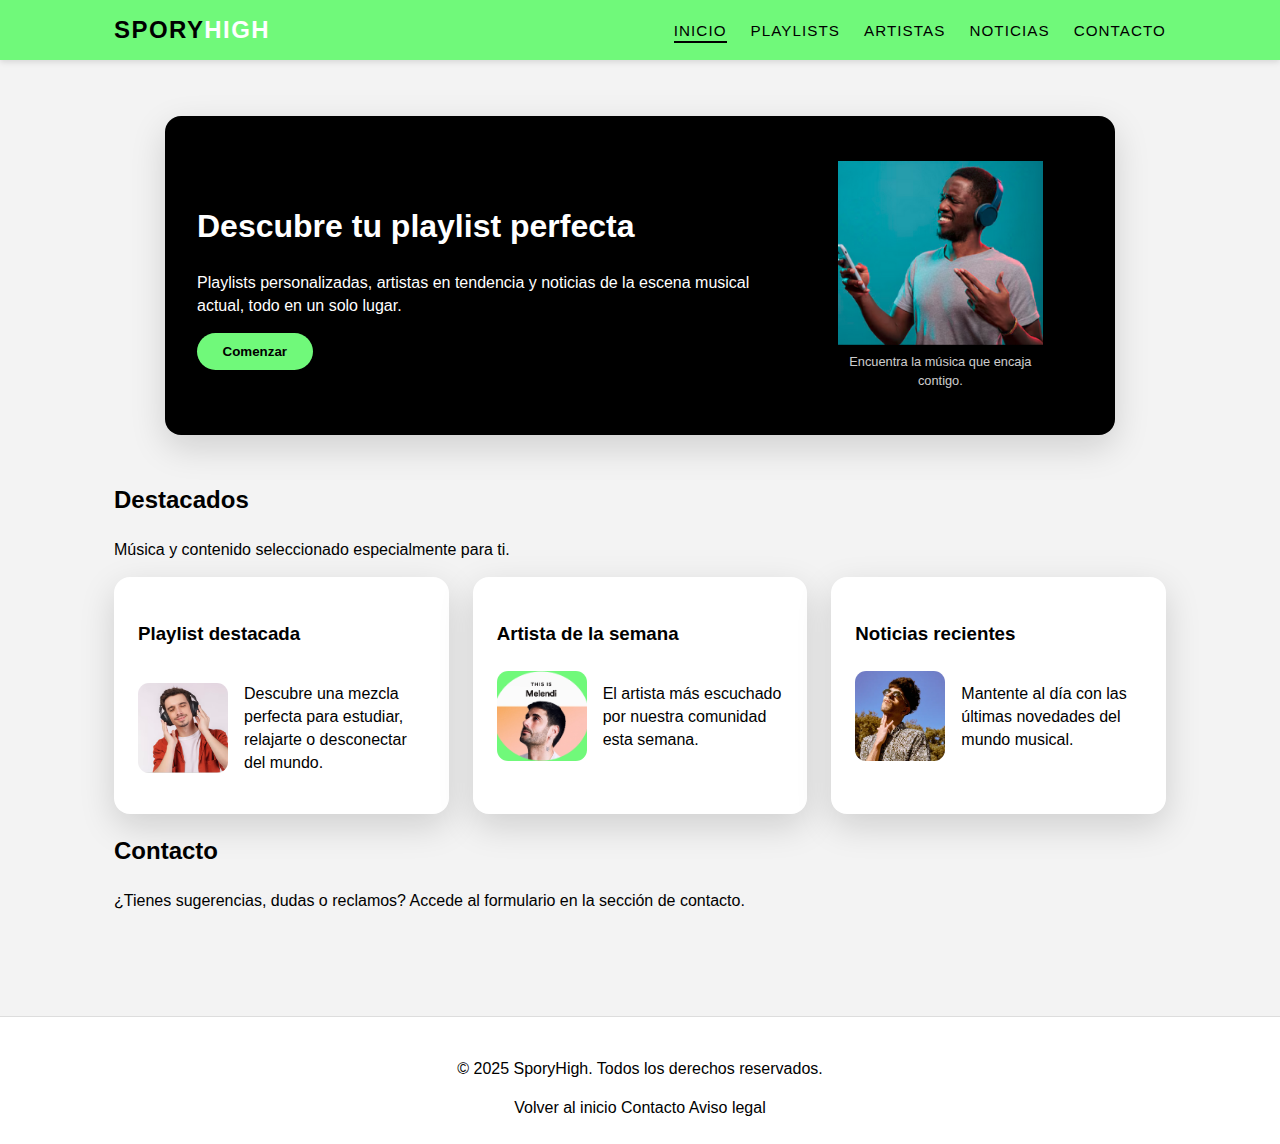
<file: index.html>
<!DOCTYPE html>
<html lang="es">
<head>
    <meta charset="UTF-8">
    <meta name="viewport" content="width=device-width, initial-scale=1.0">
    <title>SporyHigh - Plataforma musical</title>
    <link rel="stylesheet" href="css/styles.css">
</head>
<body>

    <!-- CABECERA -->
    <header class="site-header">
        <div class="header-inner">

            <a href="index.html" class="logo" aria-label="Volver al inicio">
                <span class="logo-main">SPORY</span><span class="logo-highlight">HIGH</span>
            </a>

            <!-- BOTÓN HAMBURGUESA -->
            <button class="nav-toggle" aria-label="Abrir menú">
                <span></span>
                <span></span>
                <span></span>
            </button>

            <nav class="main-nav" aria-label="Navegación principal">
                <ul>
                    <li><a href="index.html" class="active">Inicio</a></li>
                    <li><a href="playlists.html">Playlists</a></li>
                    <li><a href="artistas.html">Artistas</a></li>
                    <li><a href="noticias.html">Noticias</a></li>
                    <li><a href="contacto.html">Contacto</a></li>
                </ul>
            </nav>

        </div>
    </header>

    <!-- CONTENIDO PRINCIPAL -->
    <main id="inicio" class="page">

        <!-- HERO PRINCIPAL -->
        <section class="hero">
            <div class="hero-card">
                <div class="hero-text">
                    <h1>Descubre tu playlist perfecta</h1>
                    <p>
                        Playlists personalizadas, artistas en tendencia y noticias de la escena musical actual,
                        todo en un solo lugar.
                    </p>
                    <button class="btn btn-primary" onclick="location.href='playlists.html'">Comenzar</button>
                </div>

                <figure class="hero-media">
                    <img src="img/persona-auriculares.png" alt="Imagen persona escuchando música con auriculares">
                    <figcaption>Encuentra la música que encaja contigo.</figcaption>
                </figure>
            </div>
        </section>

        <!-- SECCIÓN DESTACADOS -->
        <section class="section-featured">
            <header class="section-header">
                <h2>Destacados</h2>
                <p>Música y contenido seleccionado especialmente para ti.</p>
            </header>

            <div class="featured-grid">

                <article class="featured-card">
                    <h3>Playlist destacada</h3>
                    <div class="featured-content">
                        <img src="img/relajante.png" alt="Imagen playlist Relajante">
                        <p>Descubre una mezcla perfecta para estudiar, relajarte o desconectar del mundo.</p>
                    </div>
                </article>

                <article class="featured-card">
                    <h3>Artista de la semana</h3>
                    <div class="featured-content">
                        <img src="img/melendi.png" alt="Imagen de Melendi">
                        <p>El artista más escuchado por nuestra comunidad esta semana.</p>
                    </div>
                </article>

                <article class="featured-card">
                    <h3>Noticias recientes</h3>
                    <div class="featured-content">
                        <img src="img/bejo.webp" alt="Imagen de noticia sobre Bejo">
                        <p>Mantente al día con las últimas novedades del mundo musical.</p>
                    </div>
                </article>

            </div>
        </section>

        <!-- SECCIÓN CONTACTO -->
        <section id="contacto" class="section section-contact">
            <header class="section-header">
                <h2>Contacto</h2>
                <p>¿Tienes sugerencias, dudas o reclamos? Accede al formulario en la sección de contacto.</p>
            </header>
        </section>

    </main>

    <!-- PIE DE PÁGINA -->
    <footer class="site-footer">
        <p>&copy; 2025 SporyHigh. Todos los derechos reservados.</p>
        <nav class="footer-nav" aria-label="Navegación del pie de página">
            <a href="#inicio">Volver al inicio</a>
            <a href="contacto.html">Contacto</a>
            <a href="#legal" aria-disabled="true">Aviso legal</a>
        </nav>
    </footer>

    <script>
        document.querySelector(".nav-toggle").addEventListener("click", () => {
            document.querySelector(".main-nav").classList.toggle("nav-open");
            document.querySelector(".nav-toggle").classList.toggle("open");
        });
    </script>

</body>
</html>
</file>
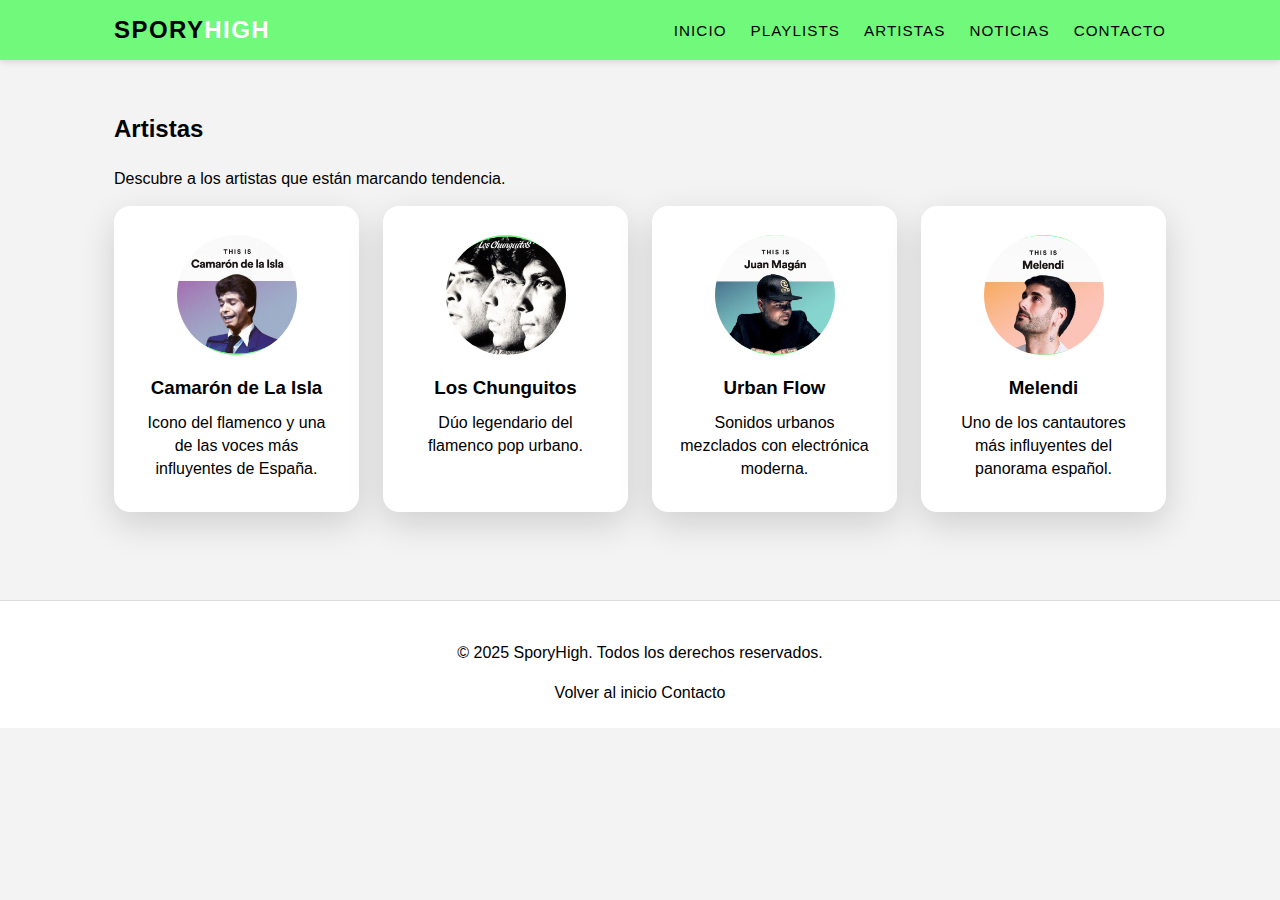
<file: artistas.html>
<!DOCTYPE html>
<html lang="es">
<head>
    <meta charset="UTF-8">
    <meta name="viewport" content="width=device-width, initial-scale=1.0">
    <title>Artistas – SporyHigh</title>
    <link rel="stylesheet" href="css/styles.css">
</head>
<body>

    <!-- cabecera -->
    <header class="site-header">
    <div class="header-inner">

        <a href="index.html" class="logo" aria-label="Volver al inicio">
            <span class="logo-main">SPORY</span><span class="logo-highlight">HIGH</span>
        </a>

        <!--menu hamburguesa -->
        <button class="nav-toggle" aria-label="Abrir menú">
            <span></span>
            <span></span>
            <span></span>
        </button>

        <nav class="main-nav" aria-label="Navegación principal">
            <ul>
                <li><a href="index.html">Inicio</a></li>
                <li><a href="playlists.html">Playlists</a></li>
                <li><a href="artistas.html">Artistas</a></li>
                <li><a href="noticias.html">Noticias</a></li>
                <li><a href="contacto.html">Contacto</a></li>
            </ul>
        </nav>

    </div>
</header>
    
    <main class="page">
        
        <header class="section-header">
            <h2>Artistas</h2>
            <p>Descubre a los artistas que están marcando tendencia.</p>
        </header>

        <!-- grid artistas -->
        <section class="artists-full-grid">

            <article class="artist-card-large">
                <img src="img/camaron.png" alt="Camaron de La Isla">
                <h3>Camarón de La Isla</h3>
                <p>Icono del flamenco y una de las voces más influyentes de España.</p>
            </article>

            <article class="artist-card-large">
                <img src="img/chunguitos.png" alt="Los Chunguitos">
                <h3>Los Chunguitos</h3>
                <p>Dúo legendario del flamenco pop urbano.</p>
            </article>

            <article class="artist-card-large">
                <img src="img/juanmagan.png" alt="Juan Magan">
                <h3>Urban Flow</h3>
                <p>Sonidos urbanos mezclados con electrónica moderna.</p>
            </article>

            <article class="artist-card-large">
                <img src="img/melendi.png" alt="Melendi">
                <h3>Melendi</h3>
                <p>Uno de los cantautores más influyentes del panorama español.</p>
            </article>            
        </section>

    </main>

    <footer class="site-footer">
        <p>&copy; 2025 SporyHigh. Todos los derechos reservados.</p>
        <nav class="footer-nav">
            <a href="index.html">Volver al inicio</a>
            <a href="contacto.html">Contacto</a>
        </nav>
    </footer>

    <script>
    document.querySelector(".nav-toggle").addEventListener("click", () => {
    document.querySelector(".main-nav").classList.toggle("nav-open");
    document.querySelector(".nav-toggle").classList.toggle("open");
    });
    </script>

</body>
</html>
</file>
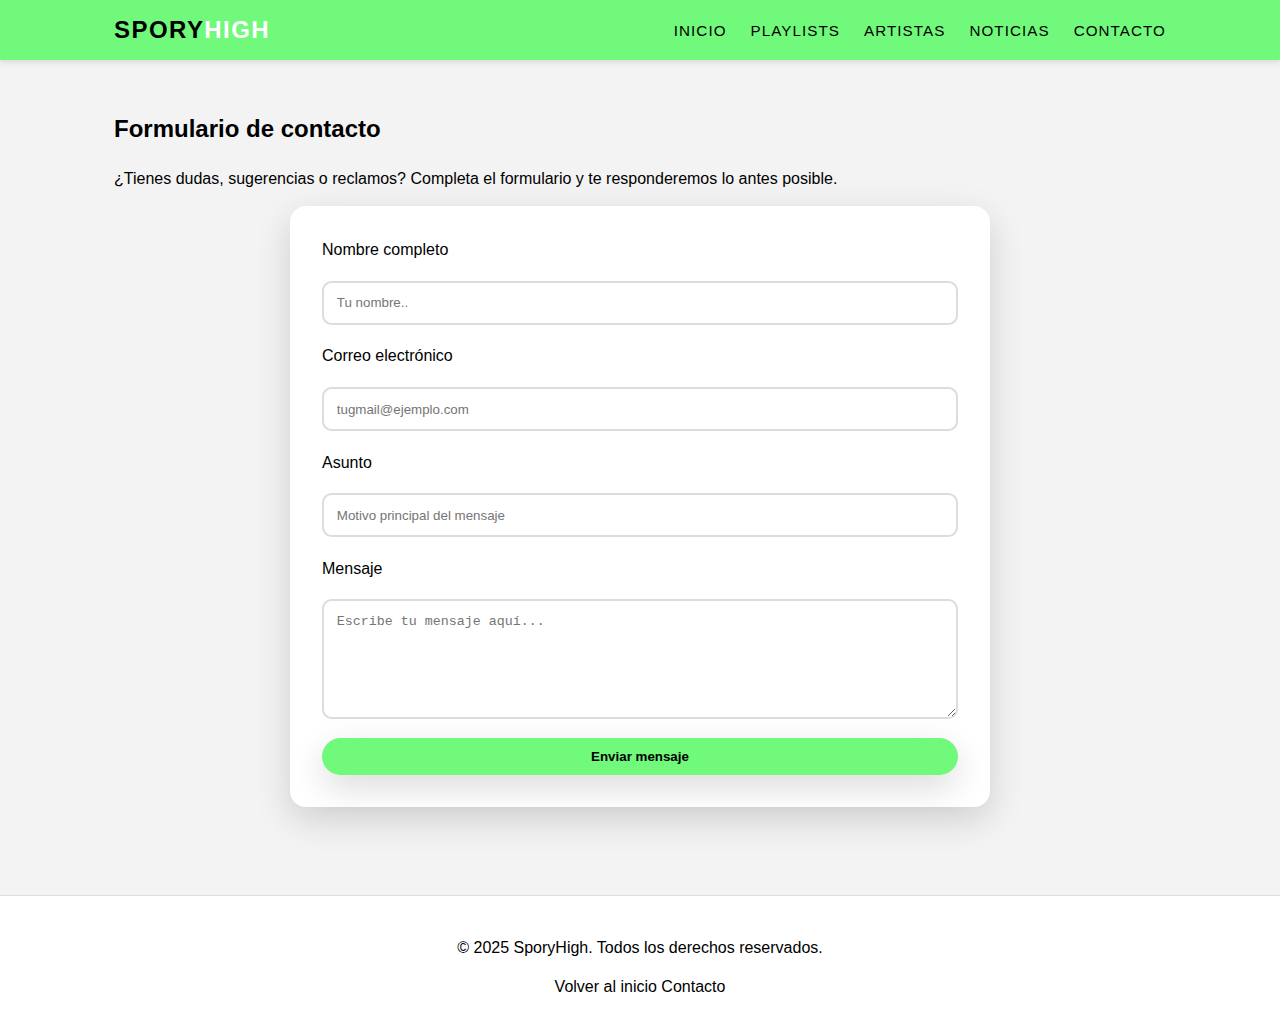
<file: contacto.html>
<!DOCTYPE html>
<html lang="es">
<head>
    <meta charset="UTF-8">
    <meta name="viewport" content="width=device-width, initial-scale=1.0">
    <title>Contacto – SporyHigh</title>
    <link rel="stylesheet" href="css/styles.css">
</head>

<body>

    <!-- CABECERA -->
    <header class="site-header">
    <div class="header-inner">

        <a href="index.html" class="logo" aria-label="Volver al inicio">
        <span class="logo-main">SPORY</span><span class="logo-highlight">HIGH</span>
        </a>
        
        <button class="nav-toggle" aria-label="Abrir menú">
            <span></span>
            <span></span>
            <span></span>
        </button>

        <nav class="main-nav" aria-label="Navegación principal">
            <ul>
                <li><a href="index.html">Inicio</a></li>
                <li><a href="playlists.html">Playlists</a></li>
                <li><a href="artistas.html">Artistas</a></li>
                <li><a href="noticias.html">Noticias</a></li>
                <li><a href="contacto.html">Contacto</a></li>
            </ul>
        </nav>

    </div>
</header>

    <!-- CONTENIDO -->
    <main class="page">

        <section class="section-contact-form">

            <header class="section-header">
                <h2>Formulario de contacto</h2>
                <p>¿Tienes dudas, sugerencias o reclamos? Completa el formulario y te responderemos lo antes posible.</p>
            </header>

            <div class="contact-card">
                <form action="#" method="POST" class="contact-form">

                    <label for="nombre">Nombre completo</label>
                    <input type="text" id="nombre" name="nombre" required placeholder="Tu nombre..">

                    <label for="email">Correo electrónico</label>
                    <input type="email" id="email" name="email" required placeholder="tugmail@ejemplo.com">

                    <label for="asunto">Asunto</label>
                    <input type="text" id="asunto" name="asunto" required placeholder="Motivo principal del mensaje">

                    <label for="mensaje">Mensaje</label>
                    <textarea id="mensaje" name="mensaje" rows="6" required placeholder="Escribe tu mensaje aquí..."></textarea>

                    <button type="submit" class="btn btn-primary">Enviar mensaje</button>
                </form>
            </div>

        </section>

    </main>

    <!-- FOOTER -->
    <footer class="site-footer">
        <p>&copy; 2025 SporyHigh. Todos los derechos reservados.</p>

        <nav class="footer-nav">
            <a href="index.html#inicio">Volver al inicio</a>
            <a href="contacto.html">Contacto</a>
        </nav>
    </footer>

    <script>
    document.querySelector(".nav-toggle").addEventListener("click", () => {
    document.querySelector(".main-nav").classList.toggle("nav-open");
    document.querySelector(".nav-toggle").classList.toggle("open");
    });
    </script>

</body>
</html>
</file>
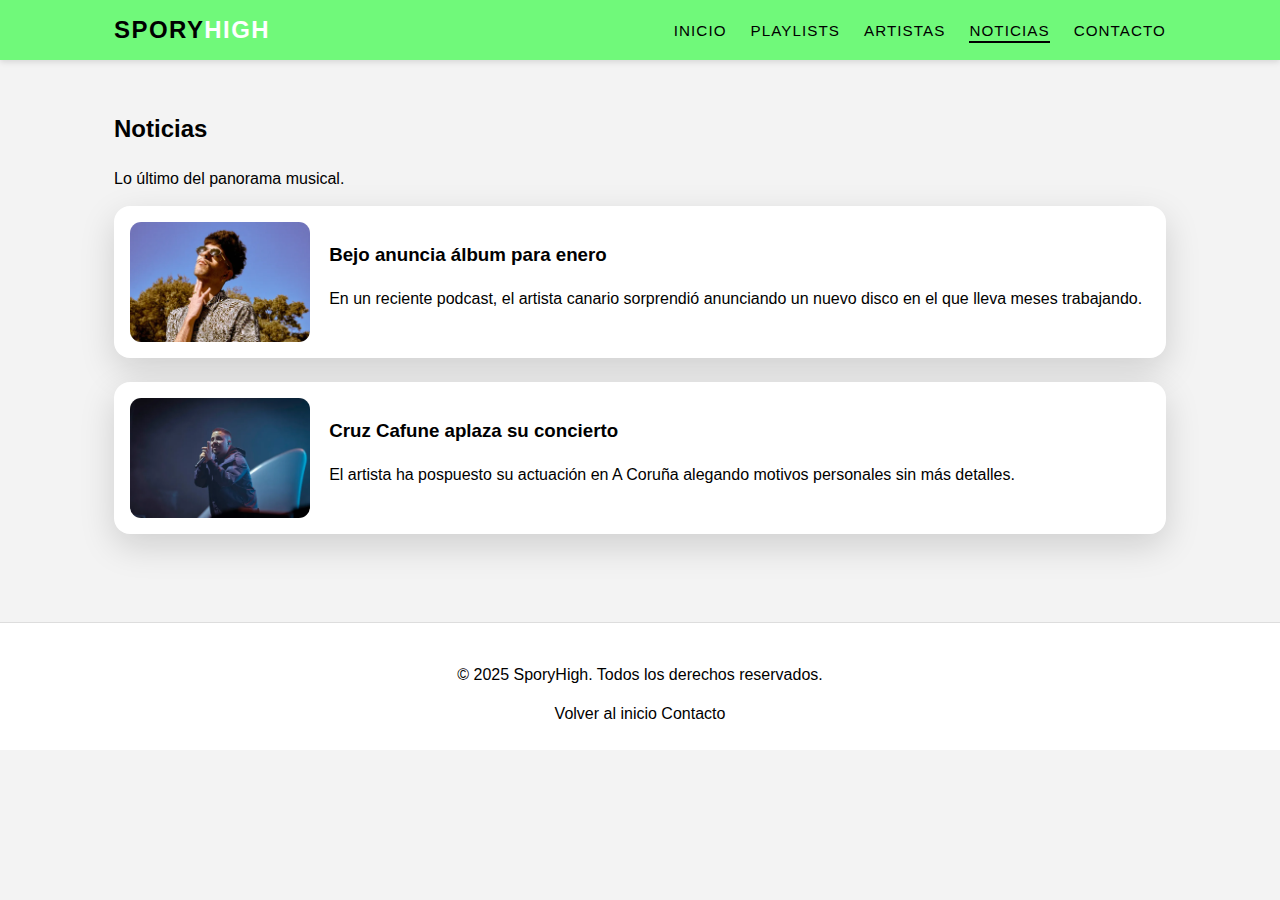
<file: noticias.html>
<!DOCTYPE html>
<html lang="es">
<head>
    <meta charset="UTF-8">
    <meta name="viewport" content="width=device-width, initial-scale=1.0">
    <title>Noticias – SporyHigh</title>
    <link rel="stylesheet" href="css/styles.css">
</head>
<body>

    <header class="site-header">
    <div class="header-inner">

        <a href="index.html" class="logo" aria-label="Volver al inicio">
            <span class="logo-main">SPORY</span><span class="logo-highlight">HIGH</span>
        </a>
        
        <button class="nav-toggle" aria-label="Abrir menú">
            <span></span>
            <span></span>
            <span></span>
        </button>

        <nav class="main-nav" aria-label="Navegación principal">
            <ul>
                <li><a href="index.html">Inicio</a></li>
                <li><a href="playlists.html">Playlists</a></li>
                <li><a href="artistas.html">Artistas</a></li>
                <li><a href="noticias.html" class="active">Noticias</a></li>
                <li><a href="contacto.html">Contacto</a></li>
            </ul>
        </nav>

    </div>
</header>

    <main class="page">
        <!-- Header section -->
        <header class="section-header">
            <h2>Noticias</h2>
            <p>Lo último del panorama musical.</p>
        </header>

        <!-- Grid noticvias -->
        <section class="news-full-grid">

            <article class="news-card-large">
                <img src="img/bejo.webp" alt=" artista Bejo">
                <div class="news-text">
                    <h3>Bejo anuncia álbum para enero</h3>
                    <p>En un reciente podcast, el artista canario sorprendió anunciando un nuevo disco en el que lleva meses trabajando.</p>
                </div>
            </article>

            <article class="news-card-large">
                <img src="img/Cruz_cafune_1.webp" alt="artista Cruz Cafune">
                <div class="news-text">
                    <h3>Cruz Cafune aplaza su concierto</h3>
                    <p>El artista ha pospuesto su actuación en A Coruña alegando motivos personales sin más detalles.</p>
                </div>
            </article>            
        </section>

    </main>

    <footer class="site-footer">
        <p>&copy; 2025 SporyHigh. Todos los derechos reservados.</p>
        <nav class="footer-nav">
            <a href="index.html">Volver al inicio</a>
            <a href="contacto.html">Contacto</a>
        </nav>
    </footer>

    <script>
    document.querySelector(".nav-toggle").addEventListener("click", () => {
    document.querySelector(".main-nav").classList.toggle("nav-open");
    document.querySelector(".nav-toggle").classList.toggle("open");
    });
    </script>


</body>
</html>
</file>
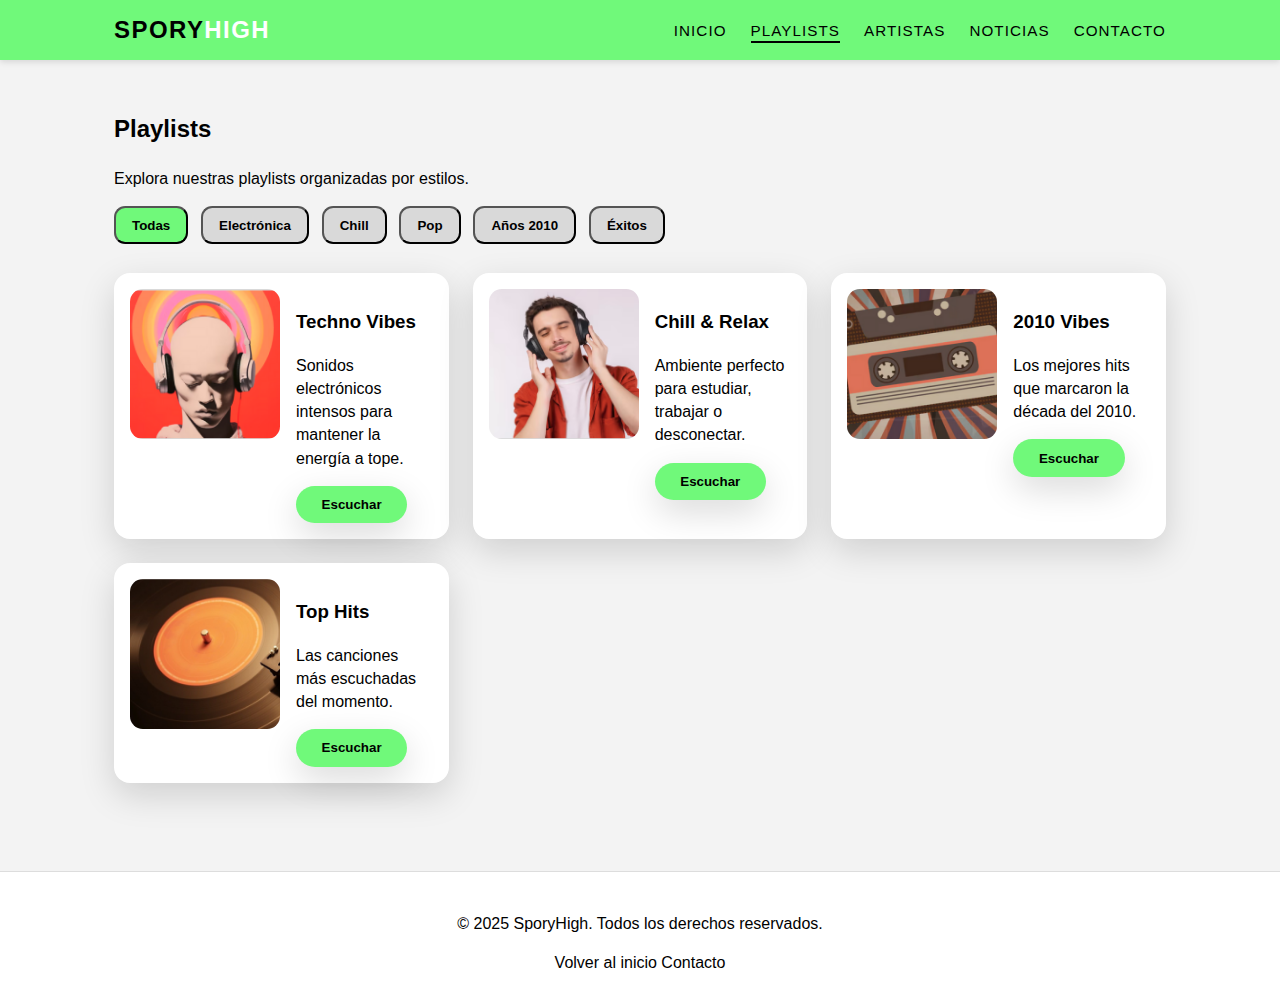
<file: playlists.html>
<!DOCTYPE html>
<html lang="es">
<head>
    <meta charset="UTF-8">
    <meta name="viewport" content="width=device-width, initial-scale=1.0">
    <title>Playlists – SporyHigh</title>
    <link rel="stylesheet" href="css/styles.css">
</head>
<body>


<header class="site-header">
    <div class="header-inner">

        <a href="index.html" class="logo" aria-label="Volver al inicio">
            <span class="logo-main">SPORY</span><span class="logo-highlight">HIGH</span>
        </a>

        <button class="nav-toggle" aria-label="Abrir menú">
            <span></span><span></span><span></span>
        </button>

        <nav class="main-nav" aria-label="Navegación principal">
            <ul>
                <li><a href="index.html">Inicio</a></li>
                <li><a href="playlists.html" class="active">Playlists</a></li>
                <li><a href="artistas.html">Artistas</a></li>
                <li><a href="noticias.html">Noticias</a></li>
                <li><a href="contacto.html">Contacto</a></li>
            </ul>
        </nav>

    </div>
</header>

<main class="page">
    
    <header class="section-header">
        <h2>Playlists</h2>
        <p>Explora nuestras playlists organizadas por estilos.</p>
    </header>

    <!-- Categorias -->
    <section class="playlist-categories">
        <button class="cat-btn active">Todas</button>
        <button class="cat-btn">Electrónica</button>
        <button class="cat-btn">Chill</button>
        <button class="cat-btn">Pop</button>
        <button class="cat-btn">Años 2010</button>
        <button class="cat-btn">Éxitos</button>
    </section>

    <!-- Grid -->
    <section class="playlist-full-grid">

        <div class="playlist-card-large">
            <img src="img/techno.png" alt="Techno Vibes">
            <div>
                <h3>Techno Vibes</h3>
                <p>Sonidos electrónicos intensos para mantener la energía a tope.</p>
                <button class="btn btn-secondary">Escuchar</button>
            </div>
        </div>

        <div class="playlist-card-large">
            <img src="img/relajante.png" alt="Chill & Relax">
            <div>
                <h3>Chill & Relax</h3>
                <p>Ambiente perfecto para estudiar, trabajar o desconectar.</p>
                <button class="btn btn-secondary">Escuchar</button>
            </div>
        </div>

        <div class="playlist-card-large">
            <img src="img/2010vibes.png" alt="2010 Vibes">
            <div>
                <h3>2010 Vibes</h3>
                <p>Los mejores hits que marcaron la década del 2010.</p>
                <button class="btn btn-secondary">Escuchar</button>
            </div>
        </div>

        <div class="playlist-card-large">
            <img src="img/hits.png" alt="Top Hits">
            <div>
                <h3>Top Hits</h3>
                <p>Las canciones más escuchadas del momento.</p>
                <button class="btn btn-secondary">Escuchar</button>
            </div>
        </div>

    </section>

</main>


<footer class="site-footer">
    <p>&copy; 2025 SporyHigh. Todos los derechos reservados.</p>
    <nav class="footer-nav">
        <a href="index.html">Volver al inicio</a>
        <a href="contacto.html">Contacto</a>
    </nav>
</footer>

<script>
document.querySelector(".nav-toggle").addEventListener("click", () => {
    document.querySelector(".main-nav").classList.toggle("nav-open");
    document.querySelector(".nav-toggle").classList.toggle("open");
});
</script>

</body>
</html>
</file>
<file: css/styles.css>
/*
   VARIABLES Y RESETEO
  */

:root {
    --color-verde: #70F97A;
    --color-negro: #000000;
    --color-blanco: #ffffff;
    --color-gris: #d9d9d9;

    --max-width: 1100px;
    --radio-borde: 1rem;
    --sombra-suave: 0 12px 35px rgba(0, 0, 0, 0.15);
    --transicion: 0.25s ease;
}

*, *::before, *::after {
    box-sizing: border-box;
}

html {
    scroll-behavior: smooth;
}

body {
    margin: 0;
    font-family: "Istok Web", sans-serif;
    background: #f3f3f3;
    color: var(--color-negro);
    line-height: 1.45;
}

img {
    width: 100%;
    display: block;
    object-fit: cover;
}

ul {
    list-style: none;
    padding: 0;
    margin: 0;
}

a {
    color: inherit;
    text-decoration: none;
}

/*
   CABECERA
  */

.site-header {
    background: var(--color-verde);
    box-shadow: 0 2px 6px rgba(0,0,0,0.12);
    position: relative;
    z-index: 100;
}

.header-inner {
    max-width: var(--max-width);
    margin: 0 auto;
    padding: 0.8rem 1.5rem;
    display: flex;
    align-items: center;
    justify-content: space-between;
}

.logo {
    font-weight: 800;
    font-size: 1.5rem;
    letter-spacing: 0.06em;
}

.logo-main { color: var(--color-negro); }
.logo-highlight { color: var(--color-blanco); }

/* NAV escritorio */

.main-nav {
    display: flex;
}

.main-nav ul {
    display: flex;
    gap: 1.5rem;
}

.main-nav a {
    font-size: 0.95rem;
    text-transform: uppercase;
    letter-spacing: 0.07em;
    padding-bottom: 0.15rem;
    border-bottom: 2px solid transparent;
    transition: var(--transicion);
}

.main-nav a:hover,
.main-nav a.active {
    border-bottom-color: var(--color-negro);
}

/*
   CONTENEDOR PRINCIPAL
  */

.page {
    max-width: var(--max-width);
    margin: 0 auto;
    padding: 2rem 1.5rem 3rem;
}

/*
   BOTONES
  */

.btn {
    display: inline-block;
    border: none;
    border-radius: 999px;
    padding: 0.7rem 1.6rem;
    font-weight: 700;
    cursor: pointer;
    transition: var(--transicion);
}

.btn-primary,
.btn-secondary {
    background: var(--color-verde);
    color: var(--color-negro);
    box-shadow: var(--sombra-suave);
}

.btn:hover {
    transform: translateY(-1px);
}

/*
   HERO (INDEX)
  */

.hero {
    margin-top: 1.5rem;
    display: flex;
    justify-content: center;
}

.hero-card {
    background: var(--color-negro);
    color: var(--color-blanco);
    border-radius: 1rem;
    padding: 1.8rem 2rem;
    display: flex;
    gap: 1.5rem;
    align-items: center;
    justify-content: space-between;
    box-shadow: var(--sombra-suave);
    max-width: 950px;
}

.hero-media figcaption {
    text-align: center;
    font-size: 0.8rem;
    opacity: 0.8;
    margin-top: 0.5rem;
}

/* 
   SECCIÓN DESTACADOS (INDEX)
  */

.section-featured {
    margin-top: 3rem;
}

.featured-grid {
    display: grid;
    gap: 1.5rem;
    grid-template-columns: repeat(auto-fit, minmax(280px, 1fr));
}

.featured-card {
    background: var(--color-blanco);
    border-radius: var(--radio-borde);
    padding: 1.5rem;
    box-shadow: var(--sombra-suave);
}

.featured-content {
    display: flex;
    gap: 1rem;
    align-items: center;
}

.featured-content img {
    width: 90px;
    height: 90px;
    border-radius: 0.7rem;
}

/* 
   FORMULARIO CONTACTO
   */

.contact-card {
    background: var(--color-blanco);
    padding: 2rem;
    border-radius: 1rem;
    box-shadow: var(--sombra-suave);
    max-width: 700px;
    margin: 0 auto;
}

.contact-form {
    display: flex;
    flex-direction: column;
    gap: 1.2rem;
}

.contact-form input,
.contact-form textarea {
    padding: 0.8rem;
    border-radius: 0.6rem;
    border: 2px solid #ddd;
}

.contact-form input:focus,
.contact-form textarea:focus {
    border-color: var(--color-verde);
    outline: none;
}

/* 
   PLAYLISTS
   */

.playlist-categories {
    display: flex;
    gap: 0.8rem;
    flex-wrap: wrap;
    margin-bottom: 1.8rem;
}

.cat-btn {
    background: var(--color-gris);
    padding: 0.6rem 1rem;
    border-radius: 0.7rem;
    cursor: pointer;
    font-weight: 600;
}

.cat-btn.active {
    background: var(--color-verde);
}

.playlist-full-grid {
    display: grid;
    grid-template-columns: repeat(auto-fit, minmax(320px, 1fr));
    gap: 1.5rem;
}

.playlist-card-large {
    background: var(--color-blanco);
    padding: 1rem;
    border-radius: var(--radio-borde);
    display: flex;
    gap: 1rem;
    box-shadow: var(--sombra-suave);
}

.playlist-card-large img {
    width: 150px;
    height: 150px;
    border-radius: 0.8rem;
}

/* 
   ARTISTAS
   */

.artists-full-grid {
    display: grid;
    grid-template-columns: repeat(auto-fit, minmax(230px, 1fr));
    gap: 1.5rem;
    align-items: stretch;      
}

.artist-card-large {
    background: var(--color-blanco);
    border-radius: var(--radio-borde);
    padding: 1.8rem 1.5rem 2rem;
    text-align: center;
    box-shadow: var(--sombra-suave);

    
    display: flex;
    flex-direction: column;
    align-items: center;
    justify-content: flex-start;
    height: 100%;
}

.artist-card-large img {
    width: 120px;
    height: 120px;
    border-radius: 50%;
    margin-bottom: 0.8rem;
}

.artist-card-large h3 {
    margin: 0.4rem 0 0.6rem;
}

.artist-card-large p {
    margin: 0;
}

/* 
   NOTICIAS
   */

.news-full-grid {
    display: grid;
    gap: 1.5rem;
}

.news-card-large {
    display: flex;
    background: var(--color-blanco);
    border-radius: var(--radio-borde);
    padding: 1rem;
    gap: 1.2rem;
    box-shadow: var(--sombra-suave);
}

.news-card-large img {
    width: 180px;
    height: 120px;
    border-radius: 0.7rem;
}

/* 
   FOOTER
   */

.site-footer {
    padding: 1.5rem;
    text-align: center;
    background: var(--color-blanco);
    border-top: 1px solid #ddd;
    margin-top: 2.5rem;
}

/* 
   MENÚ HAMBURGUESA
   */

.nav-toggle {
    display: none;
    flex-direction: column;
    gap: 5px;
    width: 35px;
    height: 30px;
    background: transparent;
    border: none;
    cursor: pointer;
}

.nav-toggle span {
    height: 4px;
    background: var(--color-negro);
    border-radius: 3px;
}

/* 
   RESPONSIVE
    */

@media (max-width: 900px) {
    .hero-card {
        flex-direction: column;
        text-align: center;
    }
}

@media (max-width: 820px) {

    .nav-toggle {
        display: flex;
    }

    .main-nav {
        position: absolute;
        top: 65px;
        right: 0;
        width: 100%;
        background: var(--color-verde);
        max-height: 0;
        overflow: hidden;
        transition: max-height 0.3s;
        box-shadow: 0 8px 20px rgba(0,0,0,0.2);
        z-index: 98;
    }

    .main-nav.nav-open {
        max-height: 400px;
    }

    .main-nav ul {
        flex-direction: column;
        text-align: left;
        padding: 1rem 0;
        gap: 1rem;
    }

    .main-nav ul li a {
        display: block;
        padding-left: 1.2rem; 
    }
    
    .artists-full-grid {
        grid-template-columns: 1fr;
        justify-items: center;
    }

    .artist-card-large {
        width: 90%;
    }
}

@media (max-width: 750px) {
    .news-card-large {
        flex-direction: column;
    }
    .news-card-large img {
        width: 100%;
        height: auto;
    }
}
</file>
